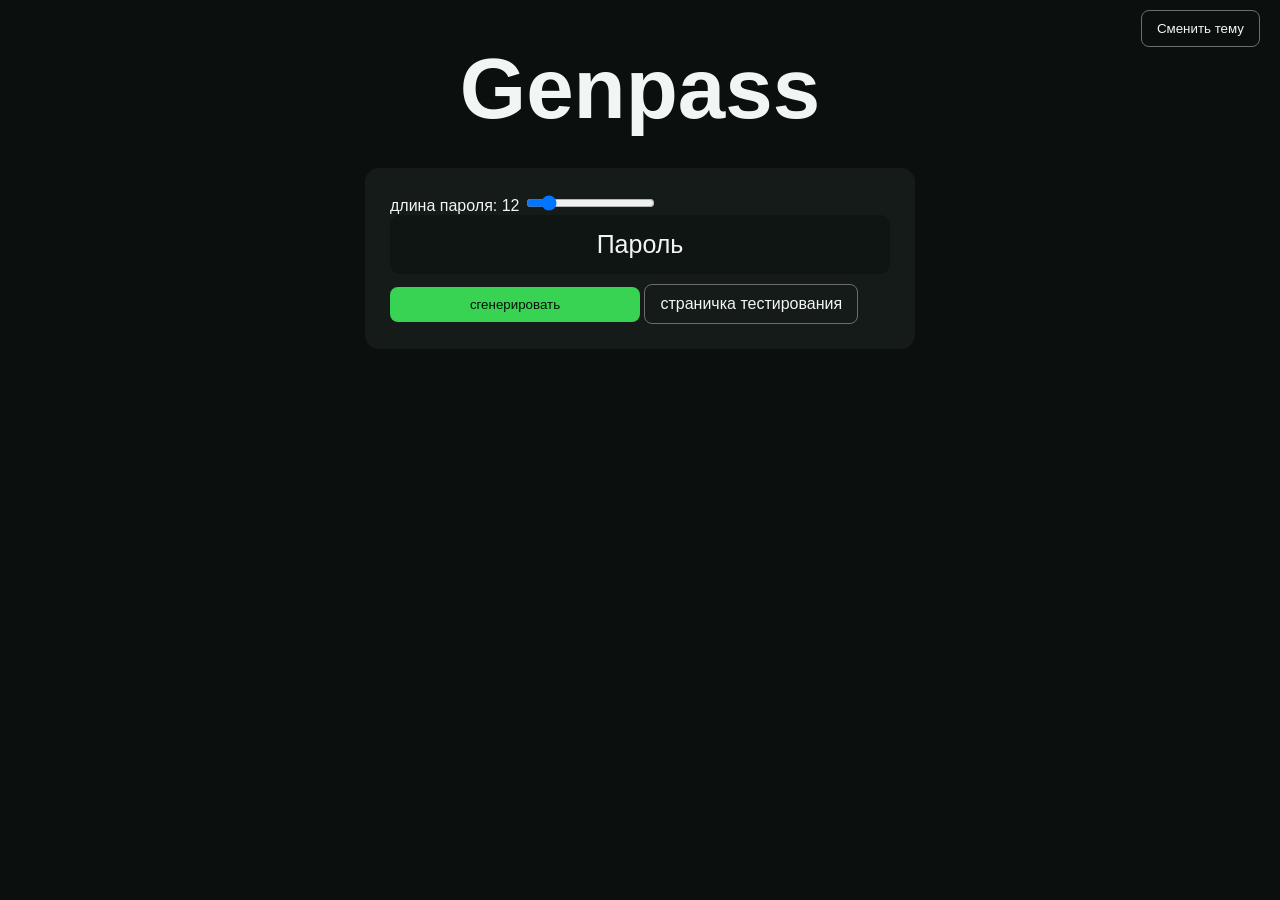
<file: index.html>
<html>

<head>
    <title>Genpass - in development</title>
    <link rel="stylesheet" href="style.css"> <!-- привязка к стилю.ксс -->
    <script type="module" src="main.js"></script> <!-- привязка к меину.жс -->
</head>

<body>
    <header>
        <h1>Genpass</h1> <!-- заголовок будущей странички -->
    </header>
    <main>
        <label>
        длина пароля: <span id="lengthValue">12</span>
        </label>
        <input id="passwordLength" type="range" min="4" max="64" value="12">
        <p id="outputPassword">Пароль</p>
        <button id="generatePassword">сгенерировать</button>
        <a href="/поле экспериментов/test.html">страничка тестирования</a>
    </main>
    <footer>
        <button id="themeToggle">Сменить тему</button>
    </footer>
</body>

</html>
</file>
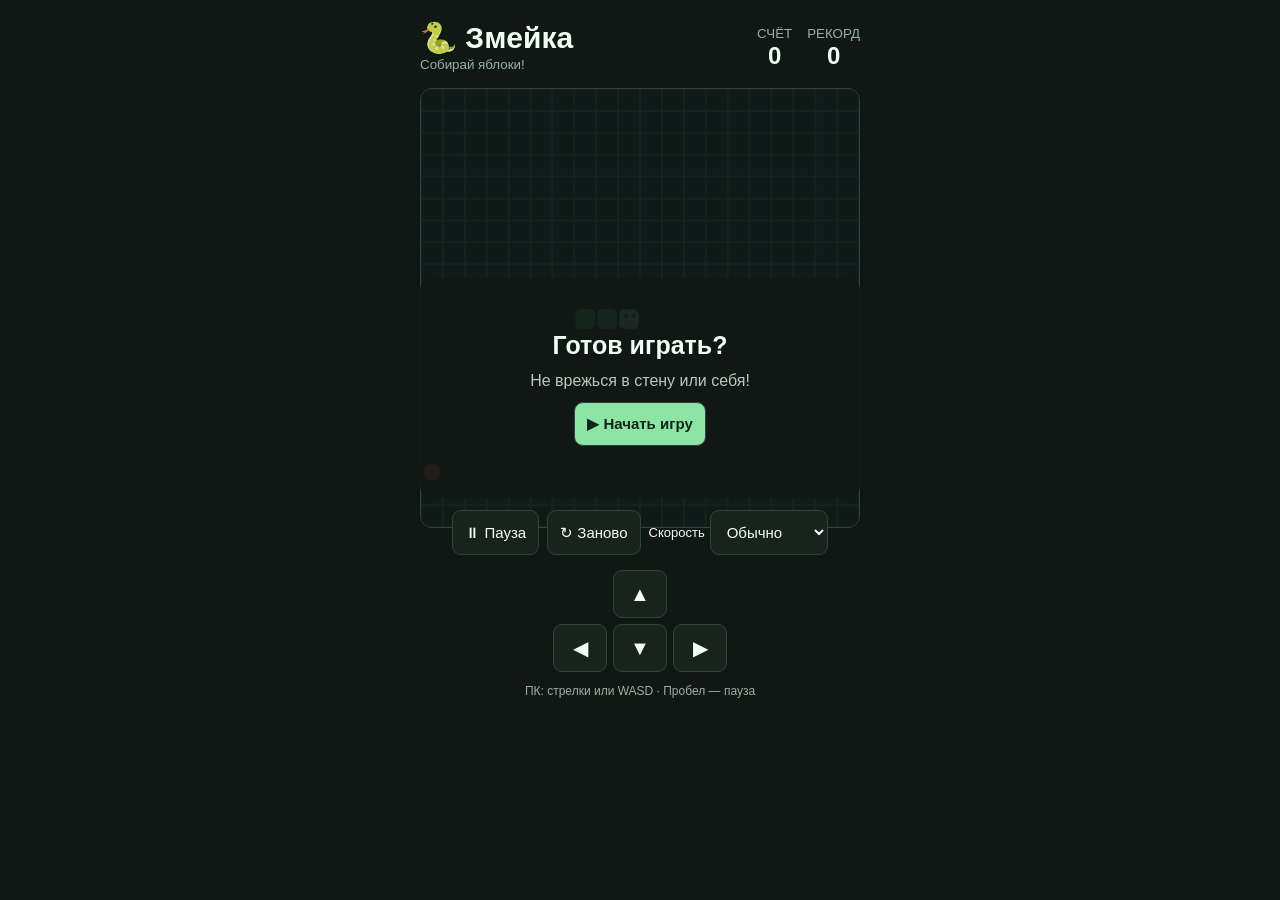
<file: поле экспериментов/test.html>
<!DOCTYPE html><html lang="ru">
<head>
<meta charset="UTF-8">
<meta name="viewport" content="width=device-width, initial-scale=1">
<title>Змейка 🐍</title>
<style>
*{box-sizing:border-box}
body{margin:0;padding:20px;background:#101815;color:#effff3;font:16px Arial,sans-serif;display:flex;justify-content:center}
.game{width:100%;max-width:440px}
header{display:flex;justify-content:space-between;align-items:center;margin-bottom:15px;gap:10px}
h1{margin:0;font-size:30px}
.stats{display:flex;gap:15px;text-align:center}
.stats small{color:#9bb0a1}
.stats b{display:block;font-size:24px}
canvas{width:100%;height:auto;display:block;background:#101a18;border:1px solid #30443a;border-radius:12px;touch-action:manipulation}
button,select{background:#18231e;color:#effff3;border:1px solid #30443a;border-radius:9px;padding:12px;font-size:15px;cursor:pointer}
button:focus-visible,select:focus-visible{outline:2px solid #8ce5a4}
.controls{display:flex;justify-content:center;flex-wrap:wrap;gap:8px;margin-top:12px}
.primary{background:#8ce5a4;color:#10251a;font-weight:bold}
.overlay{position:relative;margin-top:-250px;height:220px;display:flex;flex-direction:column;justify-content:center;align-items:center;gap:12px;text-align:center;background:#101815ed;border-radius:12px}
.overlay.hidden{display:none}
.overlay h2{margin:0;font-size:25px}
.overlay p{margin:0;color:#b7c9bd}
.pad{display:grid;grid-template-columns:repeat(3,54px);gap:6px;justify-content:center;margin-top:15px}
.pad button{height:48px;font-size:20px;padding:0}
.help{text-align:center;color:#9bb0a1;font-size:12px;margin-top:12px}
</style>
</head>
<body>
<main class="game" id="game">
<header>
<div><h1>🐍 Змейка</h1><small style="color:#9bb0a1">Собирай яблоки!</small></div>
<div class="stats">
<div><small>СЧЁТ</small><b id="score">0</b></div>
<div><small>РЕКОРД</small><b id="best">0</b></div>
</div>
</header><canvas id="board" width="400" height="400"></canvas>

<div class="overlay" id="overlay">
<h2 id="message">Готов играть?</h2>
<p id="hint">Не врежься в стену или себя!</p>
<button class="primary" id="start">▶ Начать игру</button>
</div><div class="controls">
<button id="pause">⏸ Пауза</button>
<button id="restart">↻ Заново</button>
<label style="display:flex;align-items:center;gap:5px;font-size:13px">Скорость
<select id="speed">
<option value="150">Медленно</option>
<option value="105" selected>Обычно</option>
<option value="70">Быстро</option>
</select>
</label>
</div><div class="pad">
<span></span><button data-dir="up">▲</button><span></span>
<button data-dir="left">◀</button><button data-dir="down">▼</button><button data-dir="right">▶</button>
</div>
<div class="help">ПК: стрелки или WASD · Пробел — пауза</div>
</main><script>
const $=id=>document.getElementById(id);
const canvas=$('board'),ctx=canvas.getContext('2d');
const N=20,C=20;
let snake,food,dir,nextDir,score=0,best=0;
let timer=null,playing=false,paused=false,dead=false;

function newFood(){
 let p;
 do{
  p={x:Math.floor(Math.random()*N),y:Math.floor(Math.random()*N)};
 }while(snake.some(s=>s.x===p.x&&s.y===p.y));
 return p;
}

function draw(){
 ctx.fillStyle='#101a18';
 ctx.fillRect(0,0,400,400);
 ctx.strokeStyle='#1b2a25';
 for(let i=0;i<=N;i++){
  ctx.beginPath();ctx.moveTo(i*C,0);ctx.lineTo(i*C,400);ctx.stroke();
  ctx.beginPath();ctx.moveTo(0,i*C);ctx.lineTo(400,i*C);ctx.stroke();
 }
 ctx.fillStyle='#ff6868';
 ctx.beginPath();
 ctx.arc(food.x*C+10,food.y*C+10,8,0,Math.PI*2);
 ctx.fill();

 snake.forEach((s,i)=>{
  ctx.fillStyle=i===0?'#c0ffd0':'#65ce8b';
  ctx.beginPath();
  ctx.roundRect(s.x*C+1,s.y*C+1,C-2,C-2,5);
  ctx.fill();
 });

 const h=snake[0];
 ctx.fillStyle='#10251a';
 ctx.beginPath();
 ctx.arc(h.x*C+7,h.y*C+7,1.8,0,Math.PI*2);
 ctx.arc(h.x*C+14,h.y*C+7,1.8,0,Math.PI*2);
 ctx.fill();
}

function reset(){
 clearInterval(timer);
 timer=null;
 snake=[{x:9,y:10},{x:8,y:10},{x:7,y:10}];
 dir={x:1,y:0};
 nextDir={...dir};
 score=0;
 $('score').textContent=0;
 food=newFood();
 playing=false;paused=false;dead=false;
 $('overlay').classList.remove('hidden');
 $('message').textContent='Готов играть?';
 $('hint').textContent='Не врежься в стену или себя!';
 $('start').textContent='▶ Начать игру';
 $('pause').textContent='⏸ Пауза';
 draw();
}

function tick(){
 dir=nextDir;
 const h={x:snake[0].x+dir.x,y:snake[0].y+dir.y};
 const eats=h.x===food.x&&h.y===food.y;
 const body=snake.slice(0,eats?snake.length:snake.length-1);

 if(h.x<0||h.x>=N||h.y<0||h.y>=N||
 body.some(s=>s.x===h.x&&s.y===h.y)){
  finish();return;
 }

 snake.unshift(h);

 if(eats){
  score+=10;
  $('score').textContent=score;
  best=Math.max(best,score);
  $('best').textContent=best;
  food=newFood();

  if(snake.length===N*N){
   finish(true);return;
  }
 }else{
  snake.pop();
 }
 draw();
}

function run(){
 clearInterval(timer);
 timer=setInterval(tick,Number($('speed').value));
}

function start(){
 if(dead)reset();
 $('overlay').classList.add('hidden');
 playing=true;paused=false;
 $('pause').textContent='⏸ Пауза';
 run();
}

function finish(won=false){
 clearInterval(timer);timer=null;
 playing=false;paused=false;dead=true;
 $('overlay').classList.remove('hidden');
 $('message').textContent=won?'🏆 Победа!':'💥 Игра окончена';
 $('hint').textContent='Твой счёт: '+score;
 $('start').textContent='↻ Играть снова';
}

function changeDir(name){
 if(!playing||paused)return;
 const dirs={
  up:{x:0,y:-1},down:{x:0,y:1},
  left:{x:-1,y:0},right:{x:1,y:0}
 };
 const v=dirs[name];
 if(v&&!(v.x===-dir.x&&v.y===-dir.y))nextDir=v;
}

function togglePause(){
 if(!playing&&!paused)return;
 if(paused){
  paused=false;playing=true;
  $('pause').textContent='⏸ Пауза';
  run();
 }else{
  paused=true;playing=false;
  clearInterval(timer);timer=null;
  $('pause').textContent='▶ Продолжить';
 }
}

$('start').addEventListener('click',start);
$('pause').addEventListener('click',togglePause);
$('restart').addEventListener('click',()=>{reset();start()});
$('speed').addEventListener('change',()=>{if(playing)run()});

document.querySelectorAll('[data-dir]').forEach(btn=>{
 btn.addEventListener('click',()=>changeDir(btn.dataset.dir));
});

document.addEventListener('keydown',e=>{
 const keys={
  ArrowUp:'up',w:'up',W:'up',
  ArrowDown:'down',s:'down',S:'down',
  ArrowLeft:'left',a:'left',A:'left',
  ArrowRight:'right',d:'right',D:'right'
 };
 if(keys[e.key]){
  e.preventDefault();
  changeDir(keys[e.key]);
 }
 if(e.code==='Space'){
  e.preventDefault();
  togglePause();
 }
});

reset();
</script></body>
</html>
</file>
<file: style.css>
:root {
    --bg: #0b0f0e;
    --surface: #151b19;
    --output: #0f1513;
    --text: #f1f5f3;
    --border: #6c6e6d;
    --accent: #39d353;
}

body.light {
    --bg: #f4f7f5;
    --surface: #fff;
    --output: #f0f4f1;
    --text: #17201b;
    --border: #4d5350;
    --accent: #22a63a;
}

body {
    margin: 0;
    background: var(--bg);
    color: var(--text);
    font-family: Arial, sans-serif;
    transition: .67s;
}

header {
    text-align: center;
    margin-top: 40px;
}

header h1 {
    font-size: 64pt;
    margin: 0;
}

main {
    max-width: 500px;
    margin: 30px auto;
    padding: 25px;
    background: var(--surface);
    border-radius: 14px;
}

#outputPassword {
    margin: 0;
    padding: 15px;
    background: var(--output);
    border-radius: 10px;
    text-align: center;
    font-size: 25px;
}

button {
    padding: 10px 15px;
    border: 0;
    border-radius: 8px;
    background: var(--accent);
    color: #071008;
    cursor: pointer;
}

#generatePassword {
    width: 50%;
    margin-top: 10px;
}

a {
    display: inline-block;
    margin-top: 10px;
    padding: 10px 15px;
    color: var(--text);
    border: 1px solid var(--border);
    border-radius: 8px;
    text-decoration: none;
}

#themeToggle {
    position: absolute;
    top: 10px;
    right: 20px;
    background: transparent;
    color: var(--text);
    border: 1px solid var(--border);
}

footer {
    text-align: center;
}
</file>
